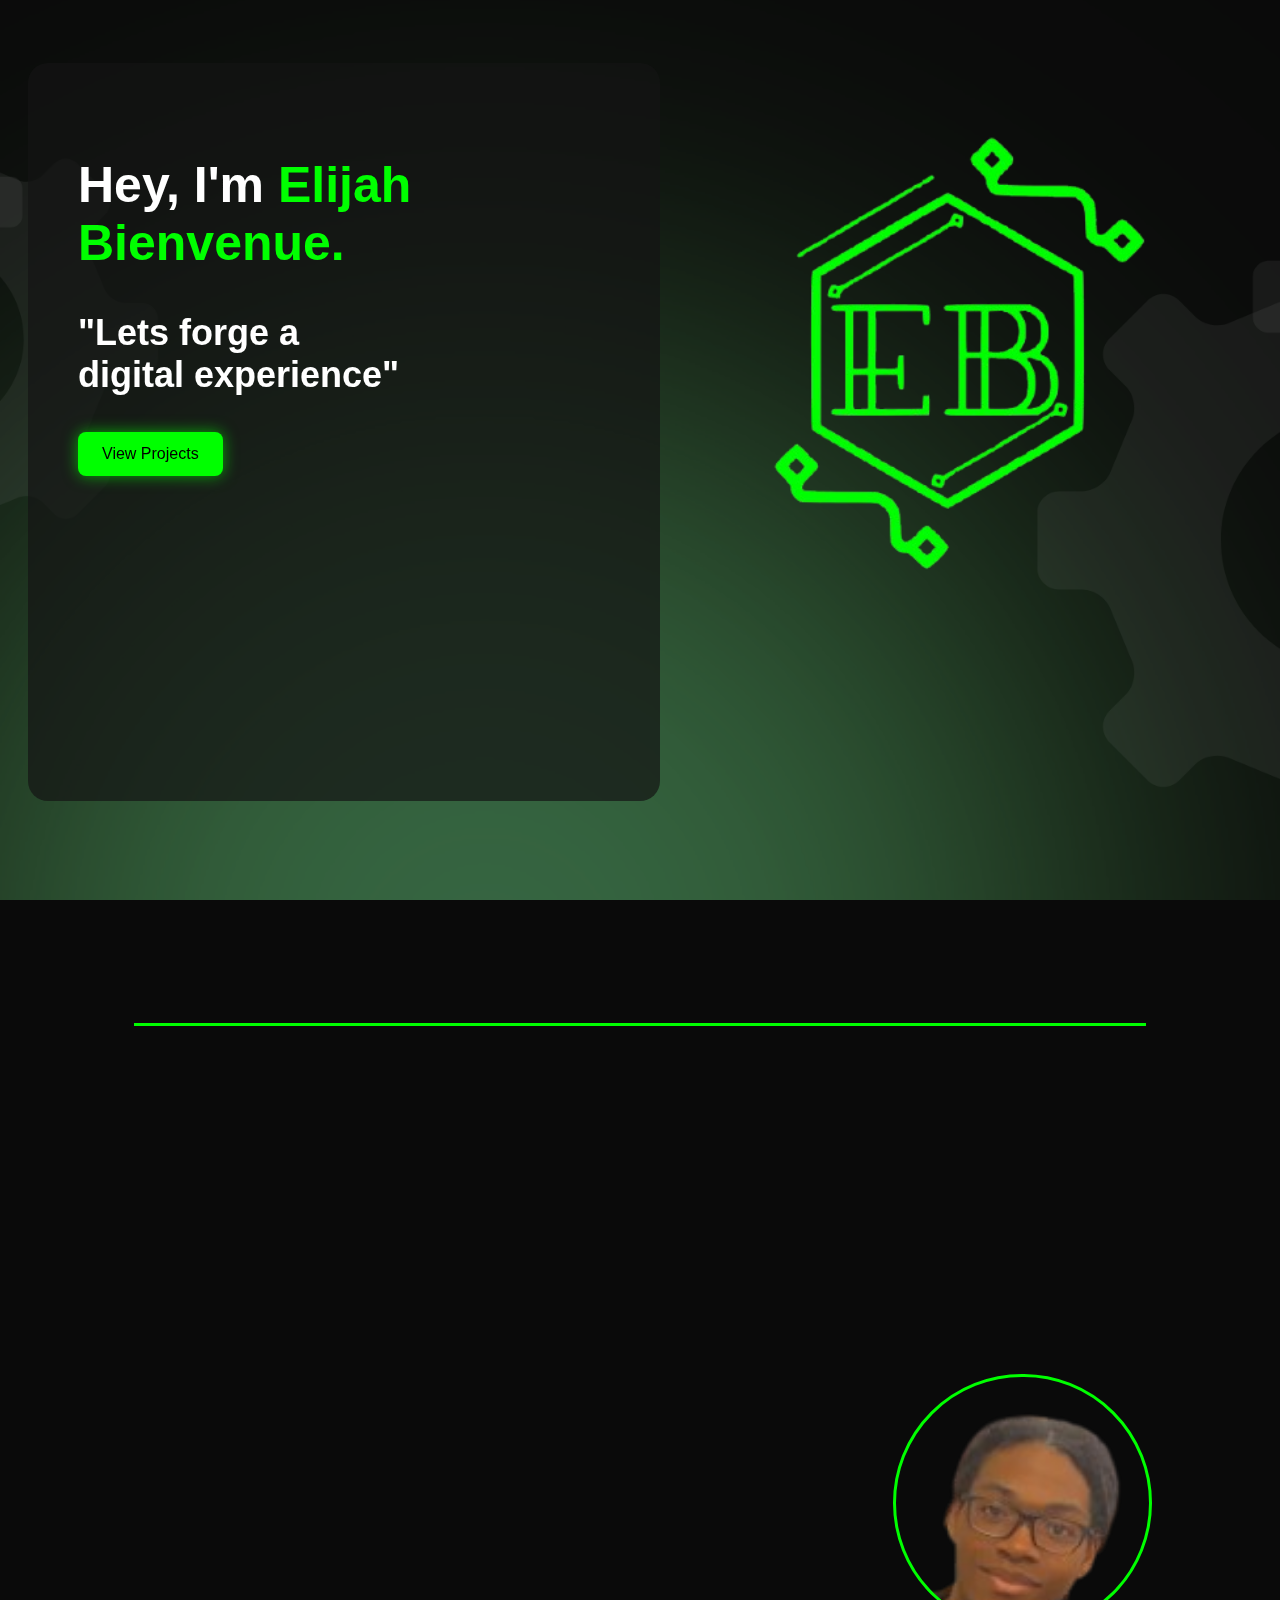
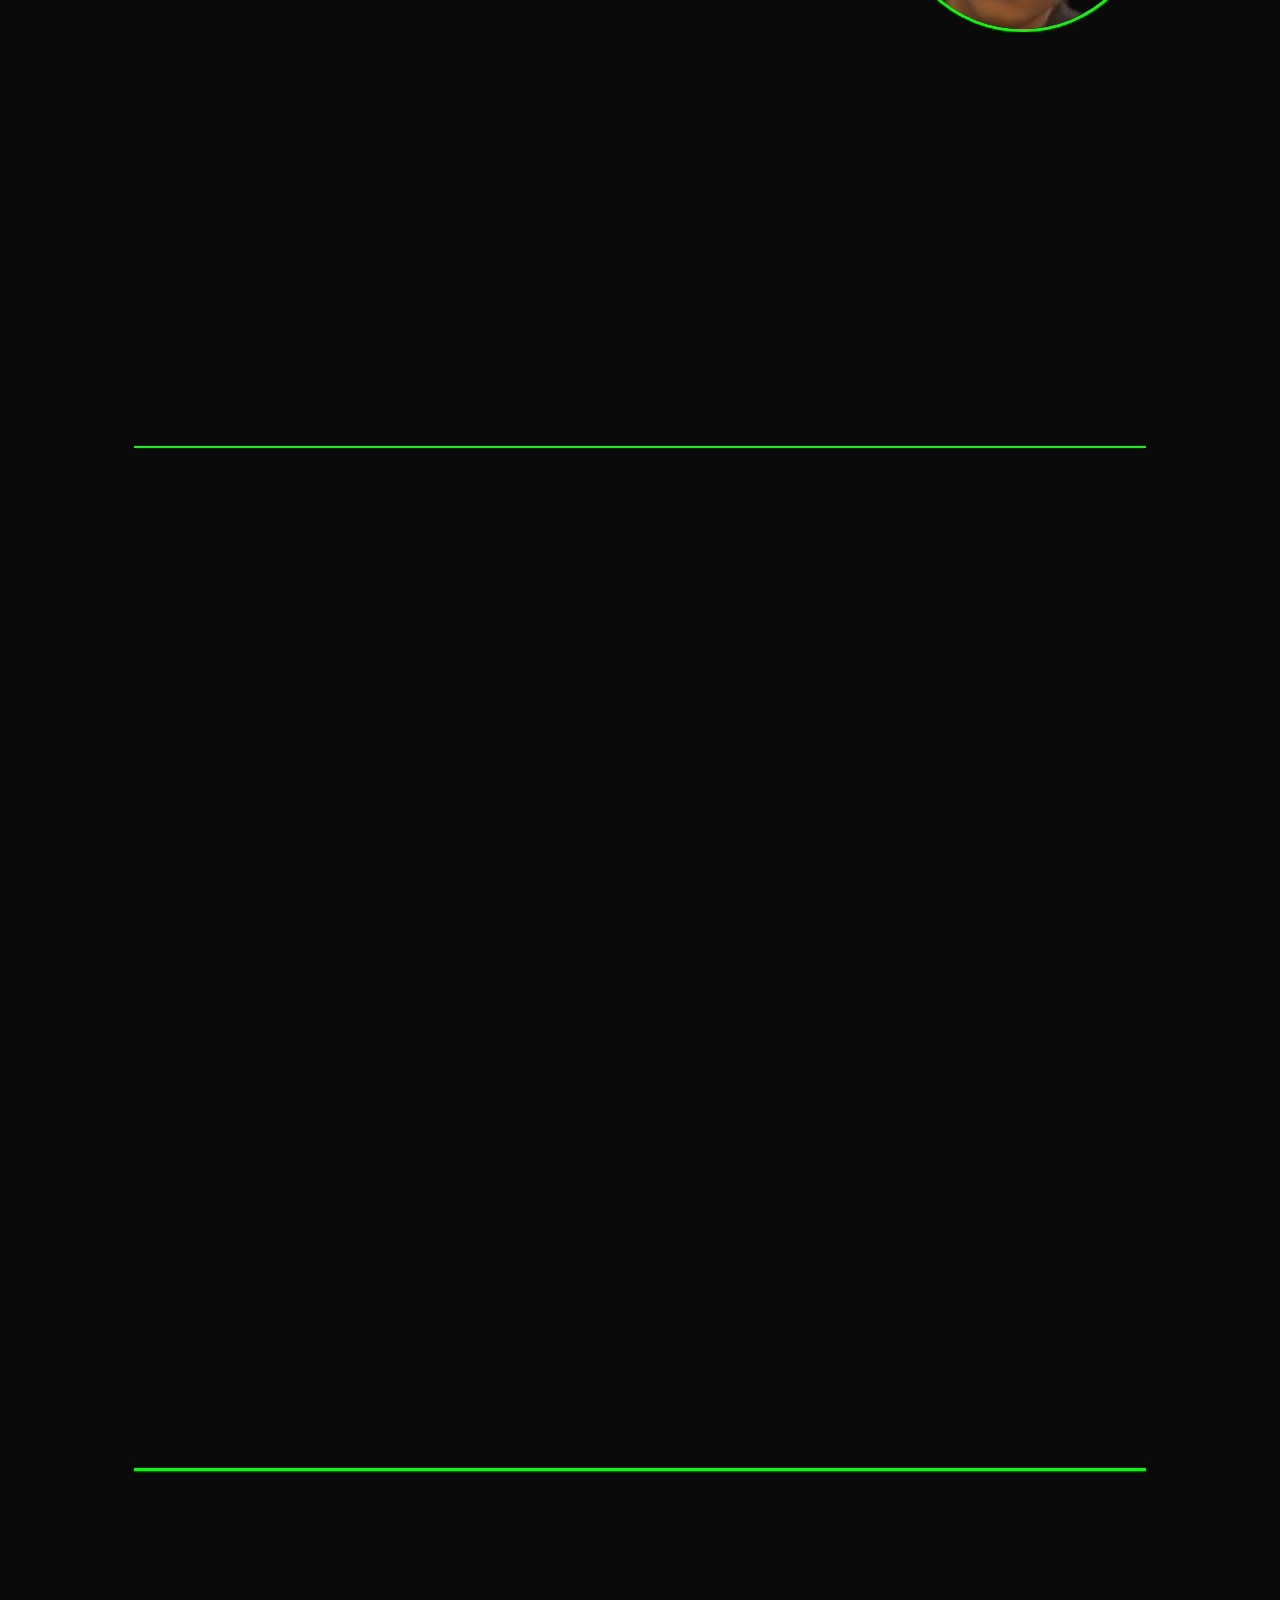
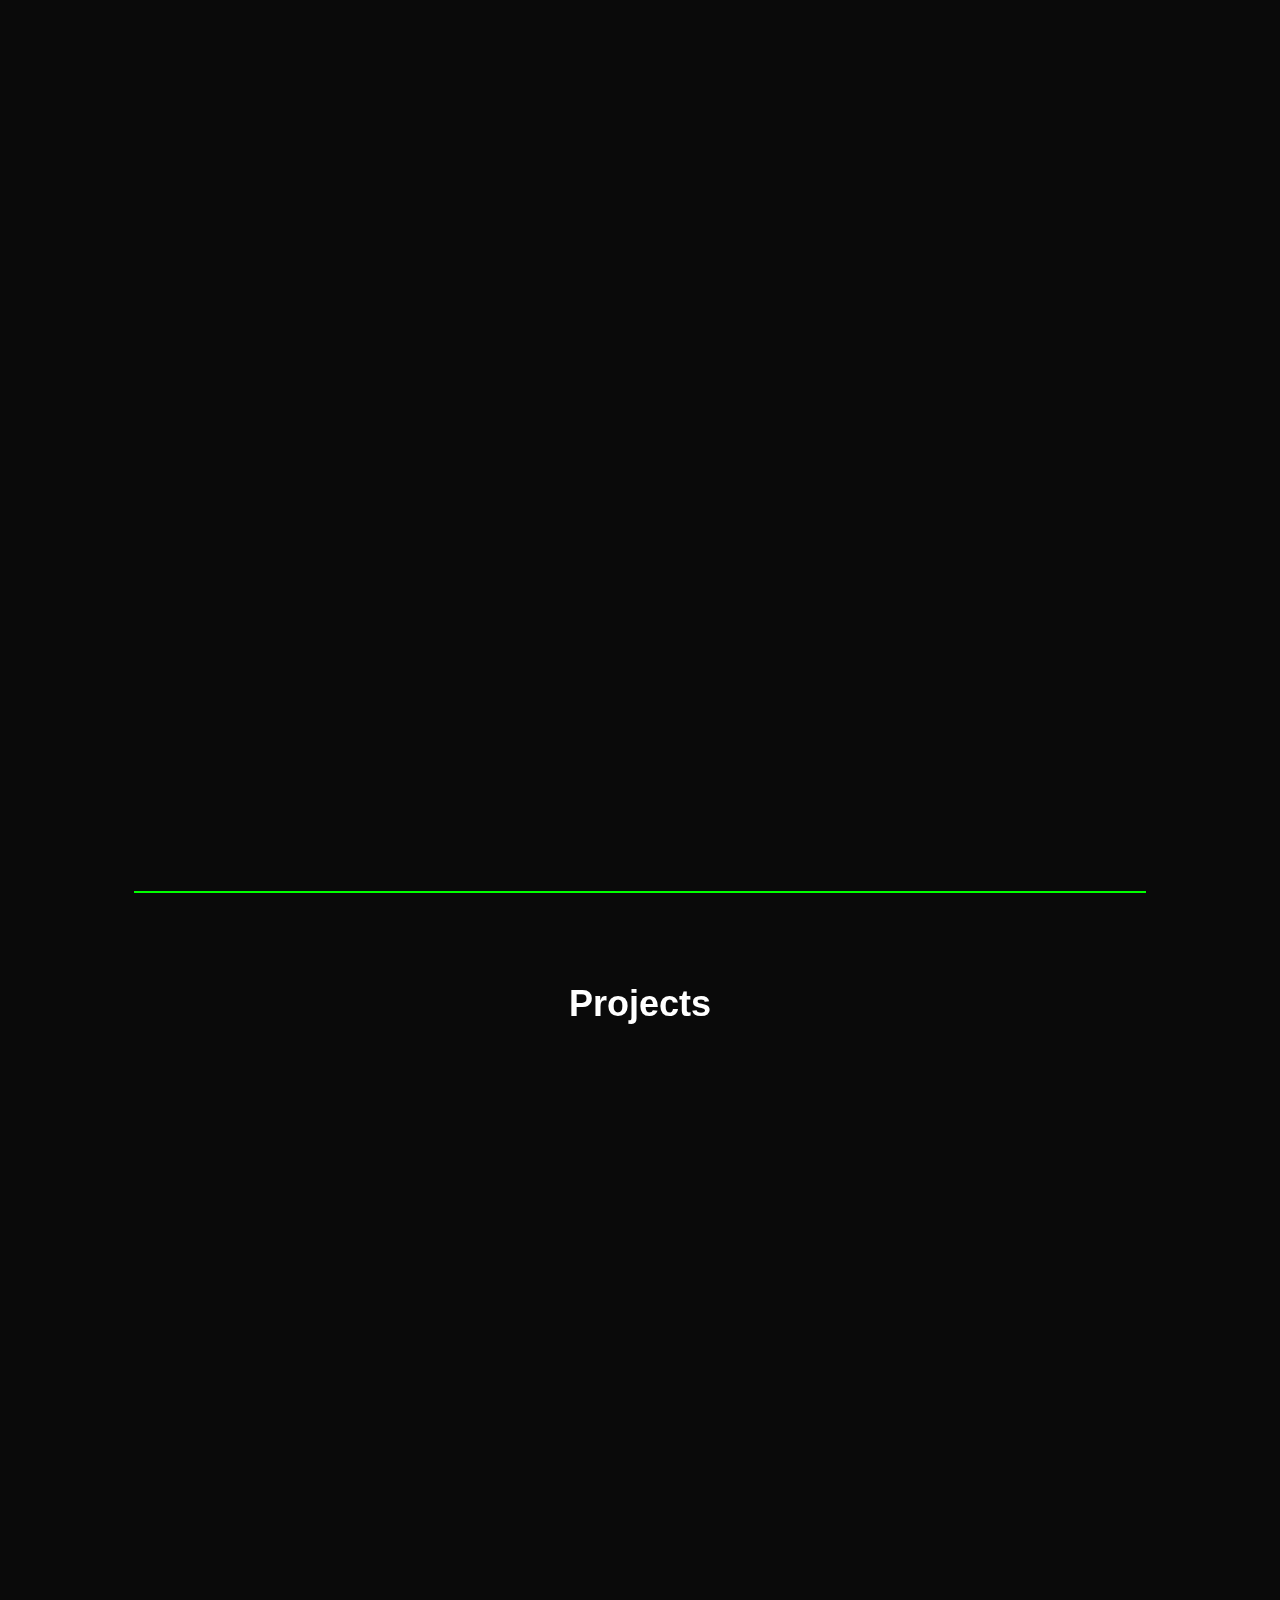
<file: index.html>
<!DOCTYPE html>
<html lang="en">
<head>
    <meta charset="UTF-8">
    <meta name="viewport" content="width=device-width, initial-scale=1.0">
    <link rel="stylesheet" href="style(mobile).css" media="(max-width: 768px)">
  <link rel="stylesheet" href="style.css" media="(min-width: 769px)">

    <title>Document</title>
</head>
<body>
    <div id="bgContainer">
        <img src="backgrounds\heroBg.png" class="active">
        <img src="backgrounds\aboutMeBg.png">
        <img src="backgrounds\skillBg.png">
        <img src="backgrounds\benefitsBg.png">
        <img src="backgrounds\projectsBg.png">
    </div>
    <section>
        <img src="logo.png" id="logo">
        <div id="heroContainer">
            <h1 class="fade-in">Hey, I'm <span class="green">Elijah <br>Bienvenue.</span></h1>
            <h2 id="slogan" class="fade-in">"Lets forge a <br>digital <br class="mobileBr">experience"</h2>
            <button class="view-projects-btn fade-in"><a href="#projects">View Projects</a></button>
        </div>
        
    </section>

    <div class="seperator"></div>

    <section id="aboutMe">
        <h2 class="fade-in">About Me</h2>
        <div id="imgContainer"><img src="me.png"></div>
        <h3 class="fade-in">Hey, I’m Elijah — I solve problems through coding.</h3>
        <p class="fade-in">
            I’m a software developer with a knack for picking things apart—whether it’s a messy <br>
            webpage or a friend’s unpredictable Tuesday habits. My journey started with one <br>
            question: “Can I learn to code on my phone?” The answer was yes… mostly. A laptop <br>
            definitely helps, but that first step was pure phone power.
        </p>
        <h4 class="fade-in">What I do:</h4>
        <p class="fade-in">
            I turn ideas into clean, functional, and striking web experiences. From small business <br>
            sites to custom CMS setups, I help brands level up their digital presence. I love the <br>
            "puzzle" aspect of development—debugging, problem-solving, and making complex <br>
            systems feel simple.
        </p>
        <h4 class="fade-in">Beyond the screen:</h4>
        <p class="fade-in">
            When I'm not coding, I’m usually training in MMA, Muay Thai, or grappling. I’m also big on <br>
            improv and singing. I believe that a diverse life outside of tech makes me a more <br>
            adaptable, creative developer.
        </p>
    </section>

    <div class="seperator"></div>

    <section id="skillSection">
        <h2 class="fade-in">Skills</h2>
        <div id="skillContainer">
            <div class="skill fade-in"><img src="css.png"><h3>CSS</h3></div>
            <div class="skill fade-in"><img src="javascript.png"><h3>Javascript</h3></div>
            <div class="skill fade-in"><img src="html.png"><h3>HTML</h3></div>
            <div class="skill fade-in"><img src="react.png"><h3>React</h3></div>
            <div class="skill fade-in"><img src="puzzle.png"><h3>Problem solving</h3></div>
            <div class="skill fade-in"><img src="chat.png"><h3>Communication</h3></div>
        </div>
    </section>

    <div class="seperator"></div>

    <section id="benefitSection">
        <h2 class="fade-in">Why work with me?</h2>
        <div id="benefitContainer">
            <div class="benefit fade-in">
                <img src="lego.png"> <h3>Built for growth from day one</h3>
                <p>Each website is designed to help attract clients, showcase your work and build your empire in the digital world.</p>
            </div>

            <div class="benefit fade-in">
                <img src="promotion.png"><h3>Clear, reliable collaboration</h3>
                <p>During the process of making the website, you will be updated on progress and be asked feedback on key decisions.</p>
            </div>

            <div class="benefit fade-in">
                <img src="key.png"><h3>Your website, fully in your control</h3>
                <p>I hand you the keys to your site by giving you the power to edit it without ever touching any code.</p>
            </div>
        </div>
    </section>

    <div class="seperator"></div>

    <section id="projects">
        <h2>Projects</h2>
        <div class="project">
            <div class="projectInfo fade-in">
                <h3 class="pTitle">Fake landing page</h3>
                <ul>
                    <li>UI layout</li>
                    <li>Visual Hierarchy</li>
                    <li>Responsiveness</li>
                </ul>
                <button class="view-projects-btn"><a href="https://virtuosoeb.github.io/FakeLandingPage/">Check it out!</a></button>
                <button class="viewCaseStudy">Details</button>
            </div>

            <div class="projectDisplay fade-in">
                <div class="secLine"></div>
                <div class="primLine"></div>
                <img src="screenshot1.png" id="screenshot1">
                <div class="primLine"></div>
                <div class="secLine"></div>
            </div>
        </div>

        <div class="project">
            <div class="projectInfo fade-in">
                <h3 class="pTitle">Custom cms</h3>
                <ul>
                    <li>Dynamic content management</li>
                    <li>Scalable architecture</li>
                    <li>Modular data structure</li>
                </ul>
                <button class="view-projects-btn"><a href="https://virtuosoeb.github.io/FakeLandingPage-dashboard-/">Check it out!</a></button>
                <button class="viewCaseStudy">Details</button>
            </div>

            <div class="projectDisplay fade-in">
                <div class="secLine"></div>
                <div class="primLine"></div>
                <img src="Screenshot2.png" id="screenshot2">
                <div class="primLine"></div>
                <div class="secLine"></div>
            </div>

            <div class="caseStudy">
                <h3>A high-fidelity, themed landing page designed with a "biotech" aesthetic</h3>
                <h4>Challenge:</h4>
                <p>Creating a dark, edgy, yet professional look that remains readable and accessible.</p>
                <h4>Key Technical Point:</h4>
                <p>
                    When designing the landing page, I made two separate style sheets to ensure <br>
                    responsiveness across mobile and desktop. Additionally, I added a few details to the <br>
                    desktop version to take advantage of the extra space. When choosing the colors, I <br>
                    wanted to give a futuristic yet professional and trust invoking aesthetic.
                </p>
                <h4>Result:</h4>
                <p>
                    A clean, responsive website, with careful design decisions to ensure everything looks <br>
                    aesthetically pleasing, clear and structured.
                </p>
                <button>X</button>
            </div>
        </div>

        <div class="project">
            <div class="projectInfo fade-in">
                <h3 class="pTitle">Thought writing web app</h3>
                <ul>
                    <li>Made with React</li>
                    <li>Clean UI</li>
                    <li>Dynamic interactions</li>
                </ul>
                <button class="view-projects-btn"><a href="https://virtuosoeb.github.io/First-React-Project2/">Check it out!</a></button>
                <button class="viewCaseStudy">Details</button>
            </div>

            <div class="projectDisplay fade-in">
                <div class="secLine"></div>
                <div class="primLine"></div>
                <img src="screenshot3.png" id="screenshot1">
                <div class="primLine"></div>
                <div class="secLine"></div>
            </div>

            <div class="caseStudy">
                <h3>
                    A custom-built tool allowing non-technical users to update site content <br>
                    without touching a line of code.
                </h3>
                <h4>Challenge:</h4>
                <p>
                    Giving the opportunity for clients to quickly edit the content of their page like colors and text <br>
                    without the need to contact the developer.
                </p>
                <h4>Key Technical Point:</h4>
                <p>
                    When you click an element on the preview page, the web app gives you the option to edit the <br>
                    text, and color of said element. Once you click confirm on your changes, the web app saves <br>
                    said changes into a list of individual changes to the webpage. Once the user clicks on the save <br>
                    button, the local changes from the web app gets saved to a database that is later called as a list <br>
                    of changes when entering the landing page.
                </p>
                <h4>Result:</h4>
                <p>A web app where the user can save time to make quick, simple edits to their page.</p>
                <button>X</button>
            </div>
        </div>

        <div class="project">
            <div class="projectInfo fade-in">
                <h3 id="p3Title">MMA tracking web app (in progress)</h3>
                <ul>
                    <li>Dynamic content management</li>
                    <li>Scalable architecture</li>
                    <li>Modular data structure</li>
                </ul>

            </div>

            <div class="projectDisplay fade-in">
                <div class="secLinep3"></div>
                <div class="primLinep3"></div>
                <img src="Mma.png" id="screenshot3">
                <div class="primLinep3"></div>
                <div class="secLinep3"></div>
            </div>

            <div class="caseStudy">
                <h3>Transitioning from vanilla JavaScript to component-based architecture.</h3>
                <h4>Challenge:</h4>
                <p>Managing state and understanding the lifecycle of a React component for the first time.</p>
                <h4>Key Technical Point:</h4>
                <p>
                    While working on this project, I took the time to learn how to make dynamic updates to the page <br>
                    through UseState which is to handle user interactions within inputs and useEffect which handles <br>
                    event listeners, ensuring that functions run precisely when they need to.
                </p>
                <h4>Result:</h4>
                <p>
                    A neat, simple introduction into the react framework, allowing me to build more efficiently.
                </p>
                <button>X</button>
            </div>
        </div>

        

    <h2><span class="green fade-in">Contact</span> me</h2>
    <!-- Calendly inline widget begin -->
    
    </section>
   <div id="contactSection">
    <div class="calendlyWrapper fade-in">
        <div 
            class="calendly-inline-widget"
            data-url="https://calendly.com/bienvenueelijah?hide_landing_page_details=1&hide_gdpr_banner=1&background_color=000000&text_color=ffffff&primary_color=00ff00"
        ></div>
    </div>
</div>
    <script type="text/javascript" src="https://assets.calendly.com/assets/external/widget.js" async></script>
    <!-- Calendly inline widget end -->
    <script src ="main.js"></script>
</body>
</html>
</file>
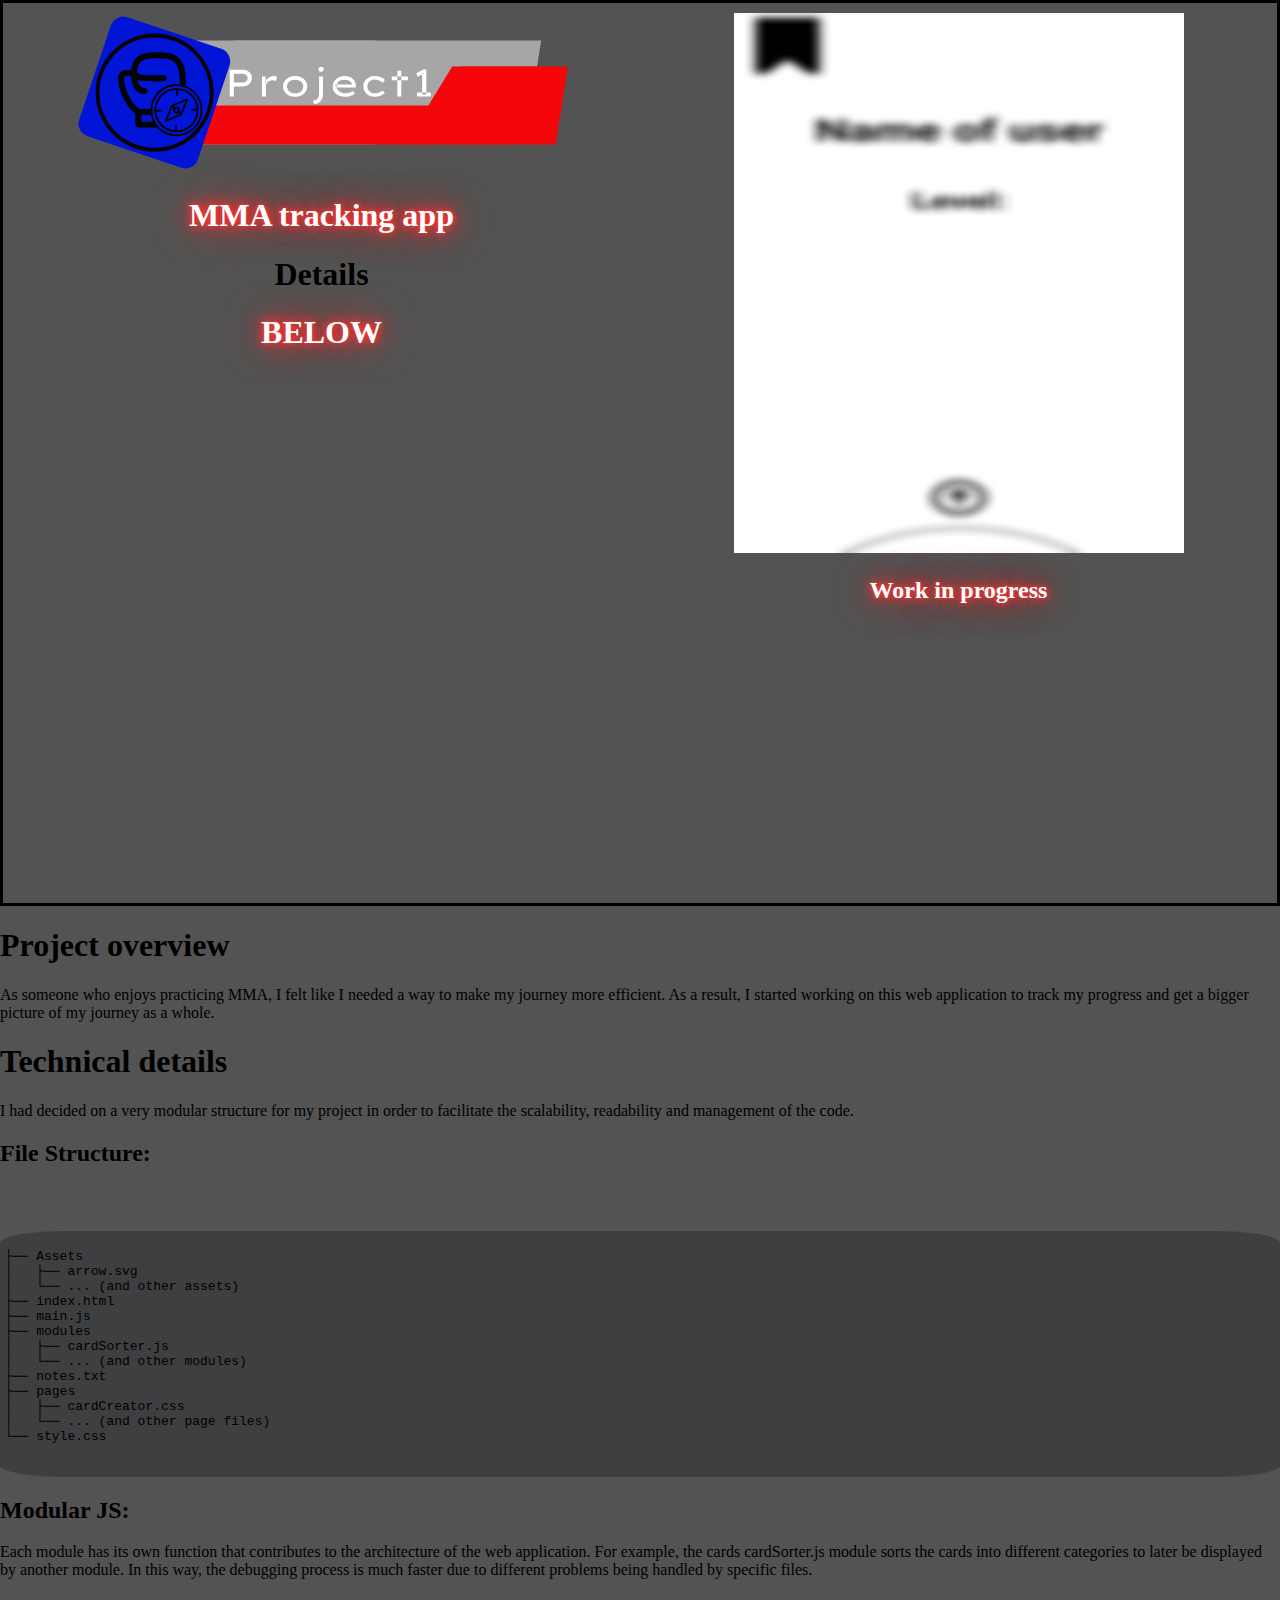
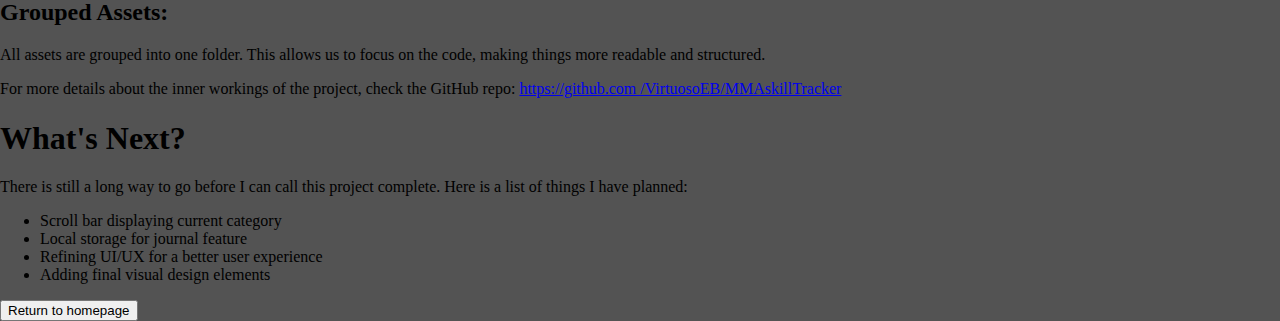
<file: Project1.html>
<!DOCTYPE html>
<html>

<head>
  <meta charset="UTF-8">
  <meta name="viewport" content="width=device-width, initial-scale=1">
  <link rel="stylesheet" href="Project1.css">
  <title>Elijah Bienvenue| portfolio (project1)</title>
</head>

<body>
  <div id = "mainBlock">
    <div id = "mainBlock2">
      <div id="intro">
        <img src = "assets/03 Aug. 2025 (1).svg">
      <h1 class="neon">MMA tracking app</h1>
      <h1 id = "details"> Details</h1>
      <h1 id ="below" class="neon">BELOW</h1>
      </div>
      
      
      <div id = "preview">
        <img src = "assets/image.png" id = "projectPreview">
        <h2 class="neon">Work in progress</h2>
      </div>
    </div>
  </div>
  <div id = "content">
    <h1>Project overview</h1>
    <p>
    As someone who enjoys practicing MMA, I felt like I needed a way to make my journey more efficient. 
As a result, I started working on this web application to track my progress and get a bigger picture of my journey as a whole.
    </p>
    <h1>Technical details</h1>
    <p>
      I had decided on a very modular structure for my project in order to facilitate the scalability, readability and management of the code.
    </p>
    <h2>
      File Structure:
    </h2>
    <div id = "structureSnippet">
      <pre>
├── Assets
│   ├── arrow.svg
│   └── ... (and other assets)
├── index.html
├── main.js
├── modules
│   ├── cardSorter.js
│   └── ... (and other modules)
├── notes.txt
├── pages
│   ├── cardCreator.css
│   └── ... (and other page files)
└── style.css
  </pre>
    </div>
  
  <h2>
    Modular JS:
  </h2>
  <p>
    Each module has its own function that contributes to the architecture of the web application. For example, the cards cardSorter.js module sorts the cards into different categories to later be displayed by another module. In this way, the debugging process is much faster due to different problems being handled by specific files.
  </p>
  
  <h2>
    Grouped Assets:
  </h2>
  <p>
    All assets are grouped into one folder. This allows us to focus on the code, making things more readable and structured.
  </p>
  <p id ="gitHubRepo">
    For more details about the inner workings of the project, check the GitHub repo: <a href = "https://github.com/VirtuosoEB/MMAskillTracker">https://github.com
    /VirtuosoEB/MMAskillTracker</a>
  </p>
  
  <h1>
    What's Next?
  </h1>
  <p>
    There is still a long way to go before I can call this project complete. Here is a list of things I have planned:
<ul>
  <li>Scroll bar displaying current category</li>
<li>Local storage for journal feature</li>
<li>Refining UI/UX for a better user experience</li>
 <li>Adding final visual design elements</li>
</ul>
  </p>
  <a href ="index.html">
    <button>
    Return to homepage
  </button>
  </a>
  
  </div>
</body>

</html>
</file>
<file: style(mobile).css>
body{
    background-color: #0a0a0a;
    background: url("background(mobile).png");
    background-repeat: no-repeat;      /* stops tiling */
    background-size: cover;            /* fills the screen nicely */
    background-position: center;       /* keeps it centered */
    background-attachment: fixed;
    margin: 1.5rem;
}

section{
    width: 100%;
}

h1, h2, h3, h4, p, li{
    color: white;
    font-family: 'Poppins', sans-serif;
}

h1{font-size: 40px;}
h2{font-size: 36px;}
p{font-size: 16px;}

.seperator{
    margin: 60px 0px 60px 10%;
    width: 80%;
    height: 2.5px;
    background-color: #00ff00;
}
.green{
    color:#00ff00
}

#logo{
    width: 40%;
}


button {
  font-size: 16px;
  font-weight: 500;
  padding: 12px 24px;
  height: 44px;
  border-radius: 8px;
  margin:16px 0px 0px 0px;
  border: none;
  background-color: #00ff00;
  color: black;
}

a{
    text-decoration: none;
    color: black;
}

#view-projects-btn {
  transition: all 0.3s ease;
  box-shadow: 0 0 0px rgba(0, 255, 0, 0);
}

#view-projects-btn:hover {
  transform: translateY(-3px); /* Lifts the button slightly */
  box-shadow: 0 0 15px rgba(0, 255, 0, 0.6); /* Adds a neon glow */
  filter: brightness(1.2);
}

#imgContainer{
    border-radius: 50%;
    overflow: hidden;
    text-align: center;
    border: solid #00ff00;
    width: 30%;
    overflow: hidden;
     aspect-ratio: 1/1;

}

#imgContainer img{
    width: 80%;
}
.skill{
    height: 100px;
    width: 300px;
    background-color: rgba(20, 20, 20, 0.7);
    margin: 5px;
    text-align: center;
    border: solid #00ff00;
    border-radius: 20px;
    margin-bottom: 20px;
}
.skill img{
    height: 40%;
    margin-top: 10px;
}

#benefitContainer img{
    width: 20%;
}

#aboutMe br{display: none;}

.fade-in {
  opacity: 0;
  transform: translateY(40px);
  transition: all 0.6s ease;
}

.fade-in.show {
  opacity: 1;
  transform: translateY(0);
}



.caseStudy{
    padding-left: 10px;
    width: 80%;
    height: 80%;
    position: fixed;
    left: 5%;
    top: 10%;
    background-color: #111;
    border-radius: 20px;
    box-shadow: 0 0 15px rgba(0, 255, 0, 1);
    z-index: 1;
    display: none;
    overflow-y: scroll;
}

.caseStudy button{
    background: red;
    position: fixed;
    right: 2.5%;
    bottom: 2.5%;
    width: 10px;
    aspect-ratio: 1/1;
    border-radius: 3px;
}
.viewCaseStudy{
    background-color: rgba(20, 20, 20, 0.7);
    border:solid white;
    color: white;
    transition: all 0.3s ease;
}
.viewCaseStudy:hover{
    transform: translateY(-3px); /* Lifts the button slightly */
    box-shadow: 0 0 30px rgba(255, 255, 255, 0.724); /* Adds a neon glow */
    filter: brightness(1.2);
}

#bgContainer, .projectDisplay img{display: none;}
.calendlyWrapper {
    width: 100%;
    max-width: 1000px;
    height: 720px;

    border-radius: 20px;
    overflow: hidden;

    background: rgba(0, 0, 0, 0.6);
    backdrop-filter: blur(12px);

    border: 1px solid rgba(0, 255, 0, 0.2);

    box-shadow: 
        0 0 25px rgba(0, 255, 0, 0.08),
        inset 0 0 15px rgba(0, 255, 0, 0.05);

    position: relative;
}

/* Subtle glowing edge */
.calendlyWrapper::before {
    content: "";
    position: absolute;
    inset: 0;
    border-radius: 20px;
    pointer-events: none;

    box-shadow: 0 0 40px rgba(0, 255, 0, 0.15);
}

/* Calendly iframe container */
.calendly-inline-widget {
    width: 100%;
    height: 100%;
}
</file>
<file: style.css>
body{
    background-color: #0a0a0a;
    background-size: 100vw 100vh;
}

#bgContainer {
  position: fixed;
  top: 0;
  left: 0;
  width: 100%;
  height: 100%;
  z-index: -1;
}

#bgContainer img {
  position: absolute;
  width: 100%;
  height: 100%;
  object-fit: cover;

  opacity: 0;
  transition: opacity 1.2s ease-in-out;
}

#bgContainer img.active {
  opacity: 1;
}

section{
    width: 100%;
    height: 100vh;
}
.seperator{
    margin: 60px 0px 60px 10%;
    width: 80%;
    height: 2.5px;
    background-color: #00ff00;
}
.green{
    color:#00ff00
}

h1, h2, h3, h4, p, li{
    color: white;
    font-family: 'Poppins', sans-serif;
}

h1{
    margin: 30px 0px 20px 50px;
    font-size: 50px;
}
h2{
    font-size: 36px;
}
#heroContainer{
    width: 50%;
    background-color: rgba(20, 20, 20, 0.7);
    width: 50%;
    height: 75%;
    margin-top: 5%;
    padding-top: 5%;
    margin-left: 20px;
    border-radius: 20px;
}
#slogan{
    font-size: 36px;
    margin: 40px 0px 20px 50px;
}

button {
  font-size: 16px;
  font-weight: 500;
  padding: 12px 24px;
  height: 44px;
  border-radius: 8px;
  margin:16px 0px 0px 50px;
  border: none;
  background-color: #00ff00;
  color: black;
}
a{
    text-decoration: none;
    color: black;
}

.view-projects-btn {
  transition: all 0.3s ease;
  box-shadow: 0 0 15px rgba(0, 255, 0, 0.6);
}

.view-projects-btn:hover {
  transform: translateY(-3px); /* Lifts the button slightly */
  box-shadow: 0 0 30px rgba(0, 255, 0, 0.6); /* Adds a neon glow */
  filter: brightness(1.2);
}

#logo{
    position: absolute;
    width: 30%;
    left: 60%;
    top: 15%;
}

#aboutMe{
    width: 100%;
    height: 100vh;
    text-align: left;
    font-size: 20px;
    position: relative;
}
#imgContainer{
    position: absolute;
    left: 70%;
    top: 32%;
    border-radius: 50%;
    width: 20%;
    aspect-ratio: 1/1;
    overflow: hidden;
    text-align: center;
    border: solid #00ff00;
}
#imgContainer img{
    width: 80%;
}
#aboutMe h3, #aboutMe h4, #aboutMe p{
    margin-left: 50px;
}
#aboutMe h2{
    font-size: 36px;
    text-align: center;
}
#aboutMe h3{
    font-size: 26px;
}
#aboutMe p{
    line-height: 1.4;
}
#skillSection{
    display: flex;
    flex-direction: column;
    align-items: center;
    overflow: hidden;
}
#skillContainer{
    width: 70%;
    margin-top: 50px;
    display: flex;
    gap: 50px;
    animation: scrollSkills 20s linear infinite;
}

.skill{
    min-width: 200px;
    aspect-ratio: 1/1.5;
    background: #111;
    border-radius: 12px;
    font-size: 1.2rem;
    scroll-snap-align: center;
    text-align: center;
    background-color: rgba(20, 20, 20, 0.7);
}
@keyframes scrollSkills {
  from {
    transform: translateX(0);
  }
  to {
    transform: translateX(-50%);
  }
}

.skill img{
    margin-top: 20px;
    width: 40%;
}
#benefitSection{
    text-align: center;
}
#benefitContainer{
    margin-top: 60px;
    width: 100%;
    display: flex;
    justify-content: center;
    gap: 100px;
}
.benefit{
    width: 15%;
    aspect-ratio: 1/1.5;
}
.benefit img{
    width: 40%;
}
#projects{
    display: flex;
    flex-direction: column;
    align-items: center;
    gap: 20px;
    height: auto;
}
.project{
    display: flex;
    gap: 40px;
    margin-bottom: 100px;
}
.projectInfo{
    width: 25%;
    margin-right: 100px;
}
.pTitle{
    font-size: 26px;
    text-decoration: underline dashed #00ff00;
    text-underline-offset: 10px;
}
#p3Title{
    font-size: 26px;
    text-decoration: underline dashed #fffc00;
    text-underline-offset: 10px;
}

.projectInfo li{font-size: 20px;}
.projectDisplay{
    display: flex;
    flex-direction: column;
    align-items: center;
}
.viewCaseStudy{
    background-color: rgba(20, 20, 20, 0.7);
    border:solid white;
    color: white;
    transition: all 0.3s ease;
}
.viewCaseStudy:hover{
    transform: translateY(-3px); /* Lifts the button slightly */
    box-shadow: 0 0 30px rgba(255, 255, 255, 0.724); /* Adds a neon glow */
    filter: brightness(1.2);
}
.primLine{
    margin-bottom: 20px;
    margin-top: 20px;
    width: 500px;
    height: 2.5px;
    background-color: #00ff00;
}
.secLine{
    width: 400px;
    height: 2.5px;
    background-color: #00ff00;
}
.primLinep3{
    margin-bottom: 20px;
    margin-top: 20px;
    width: 500px;
    height: 2.5px;
    background-color: #fffc00;
}
.secLinep3{
    width: 400px;
    height: 2.5px;
    background-color: #fffc00;
}

#screenshot1, #screenshot2{
    width: 550px;
}
#screenshot3{
    width: 200px;
    opacity: 0.5;
}
.caseStudy{
    padding-left: 50px;
    width: 80%;
    height: 80%;
    position: fixed;
    left: 10%;
    top: 10%;
    background-color: #111;
    border-radius: 20px;
    box-shadow: 0 0 15px rgba(0, 255, 0, 1);
    z-index: 1;
    display: none;
    overflow-y: scroll;
}
.caseStudy button{
    background: red;
    position: absolute;
    right: 2.5%;
    top: 2.5%;
    width: 50px;
    aspect-ratio: 1/1;
    border-radius: 20px;
}
.caseStudy h2{
    font-size: 36px;
    text-align: center;
}
.caseStudy h3{
    font-size: 26px;
}
.caseStudy p{
    line-height: 1.4;
}
#contactInfo{
    font-size: 20px;
}

.fade-in {
  opacity: 0;
  transform: translateY(40px);
  transition: all 0.6s ease;
}

.fade-in.show {
  opacity: 1;
  transform: translateY(0);
}

.mobileBr{display: none;}
#cTA{
    text-align: center;
    max-width:800px;
}

#ContactBtn{
    margin: auto;
}

#contactSection {
    display: flex;
    justify-content: center;
    align-items: center;
    padding: 80px 20px;
}

/* Outer container */
.calendlyWrapper {
    width: 100%;
    max-width: 1000px;
    height: 720px;

    border-radius: 20px;
    overflow: hidden;

    background: rgba(0, 0, 0, 0.6);
    backdrop-filter: blur(12px);

    border: 1px solid rgba(0, 255, 0, 0.2);

    box-shadow: 
        0 0 25px rgba(0, 255, 0, 0.08),
        inset 0 0 15px rgba(0, 255, 0, 0.05);

    position: relative;
}

/* Subtle glowing edge */
.calendlyWrapper::before {
    content: "";
    position: absolute;
    inset: 0;
    border-radius: 20px;
    pointer-events: none;

    box-shadow: 0 0 40px rgba(0, 255, 0, 0.15);
}

/* Calendly iframe container */
.calendly-inline-widget {
    width: 100%;
    height: 100%;
}

.calendlyWrapper:hover {
    transform: scale(1.01);
    transition: 0.3s ease;

    box-shadow: 
        0 0 40px rgba(0, 255, 0, 0.15),
        inset 0 0 20px rgba(0, 255, 0, 0.08);
}
</file>
<file: Project1.css>
@media(max-width: 768px){
body{
  margin: 0;
  padding: 0;
  box-sizing: border-box;
  background-color: #535353;
}

#mainBlock{
  background: url("assets/Add a heading_20250803_170031_0000.png");
  width: 100vw;
  height: 100vh;
}
#mainBlock2{
  clip-path: polygon(0 0, 100% 0, 90% 29%, 90% 80%, 100% 100%, 0 100%, 10% 80%, 11% 29%);
  width: 100vw;
  height: 100vh;
  background-color: #535353;
  position: relative;
}
img{
  width: 80%;
  position: absolute;
  left: 10%;
}
h1{
  position: absolute;
  width: 80%;
  left: 10%;
  text-align: center ;
  top: 15%;
  font-size: 20pt;
}
#projectPreview{
  width:60%;
  height: 51%;
  left: 20%;
  top: 30%;
}
h2{
  position: absolute;
  text-align: center;
  width: 51%;
  top: 55.5%;
  left: 24.5%;
  font-size: 15pt;
}
#details{
  top: 80%;
}
#below{
  top: 87%;
  font-size: 25pt;
}
.neon{
  color: white;
 text-shadow:
    0 0 5px #ff3131,
    0 0 10px #ff3131,
    0 0 20px #ff3131,
    0 0 40px #ff3131;
}
#content{
  text-align: center;
  width: 100vw;
}
#content >*{
  position: static;
  text-align: center;
  width: 90%;
  margin: 0 auto;
  margin-top: 10%;
}

#structureSnippet{
  margin-top: 5%;
  background-color: #3e3f40;
  border-radius: 5%;
  padding: 5px;
}
pre {
  text-align: left !important;
  display: block;
  white-space: pre;
}
#content p{
  margin-top: 5%;
}
#gitHubRepo{
  background-color: #3e3f40;
  border-radius: 5%;
  padding: 2.5%;
}
ul{
  text-align: left !important;
  margin-top: 1% !important;
}
a{
  color: #5AF3FF;
}
button{
  padding: 5%;
  border-radius: 5%;
}

}
@media(min-width: 768px){
  body{
  margin: 0;
  padding: 0;
  box-sizing: border-box;
  background-color: #535353;
  }
  #mainBlock2{
    display: grid;
    grid-template-rows: repeat(1, 1fr);
    grid-template-columns: repeat(2, 1fr);
    border: solid;
    height: 100vh;
  }
  #mainBlock2 >*{
    grid-column-start: 1;
    grid-row-start: 1;
    margin: 10px;
  }
  #intro{
    text-align: center;
  }
  #preview{
    grid-column-start: 2;
    grid-row-start: 1;
    text-align: center;
  }
  img{
    width: 80%;
  }
  #projectPreview{
    height: 60vh;
    width: 50vh;
  }
  .neon{
  color: white;
 text-shadow:
    0 0 5px #ff3131,
    0 0 10px #ff3131,
    0 0 20px #ff3131,
    0 0 40px #ff3131;
}
#structureSnippet{
  margin-top: 5%;
  background-color: #3e3f40;
  border-radius: 5%;
  padding: 5px;
}
  
}
</file>
